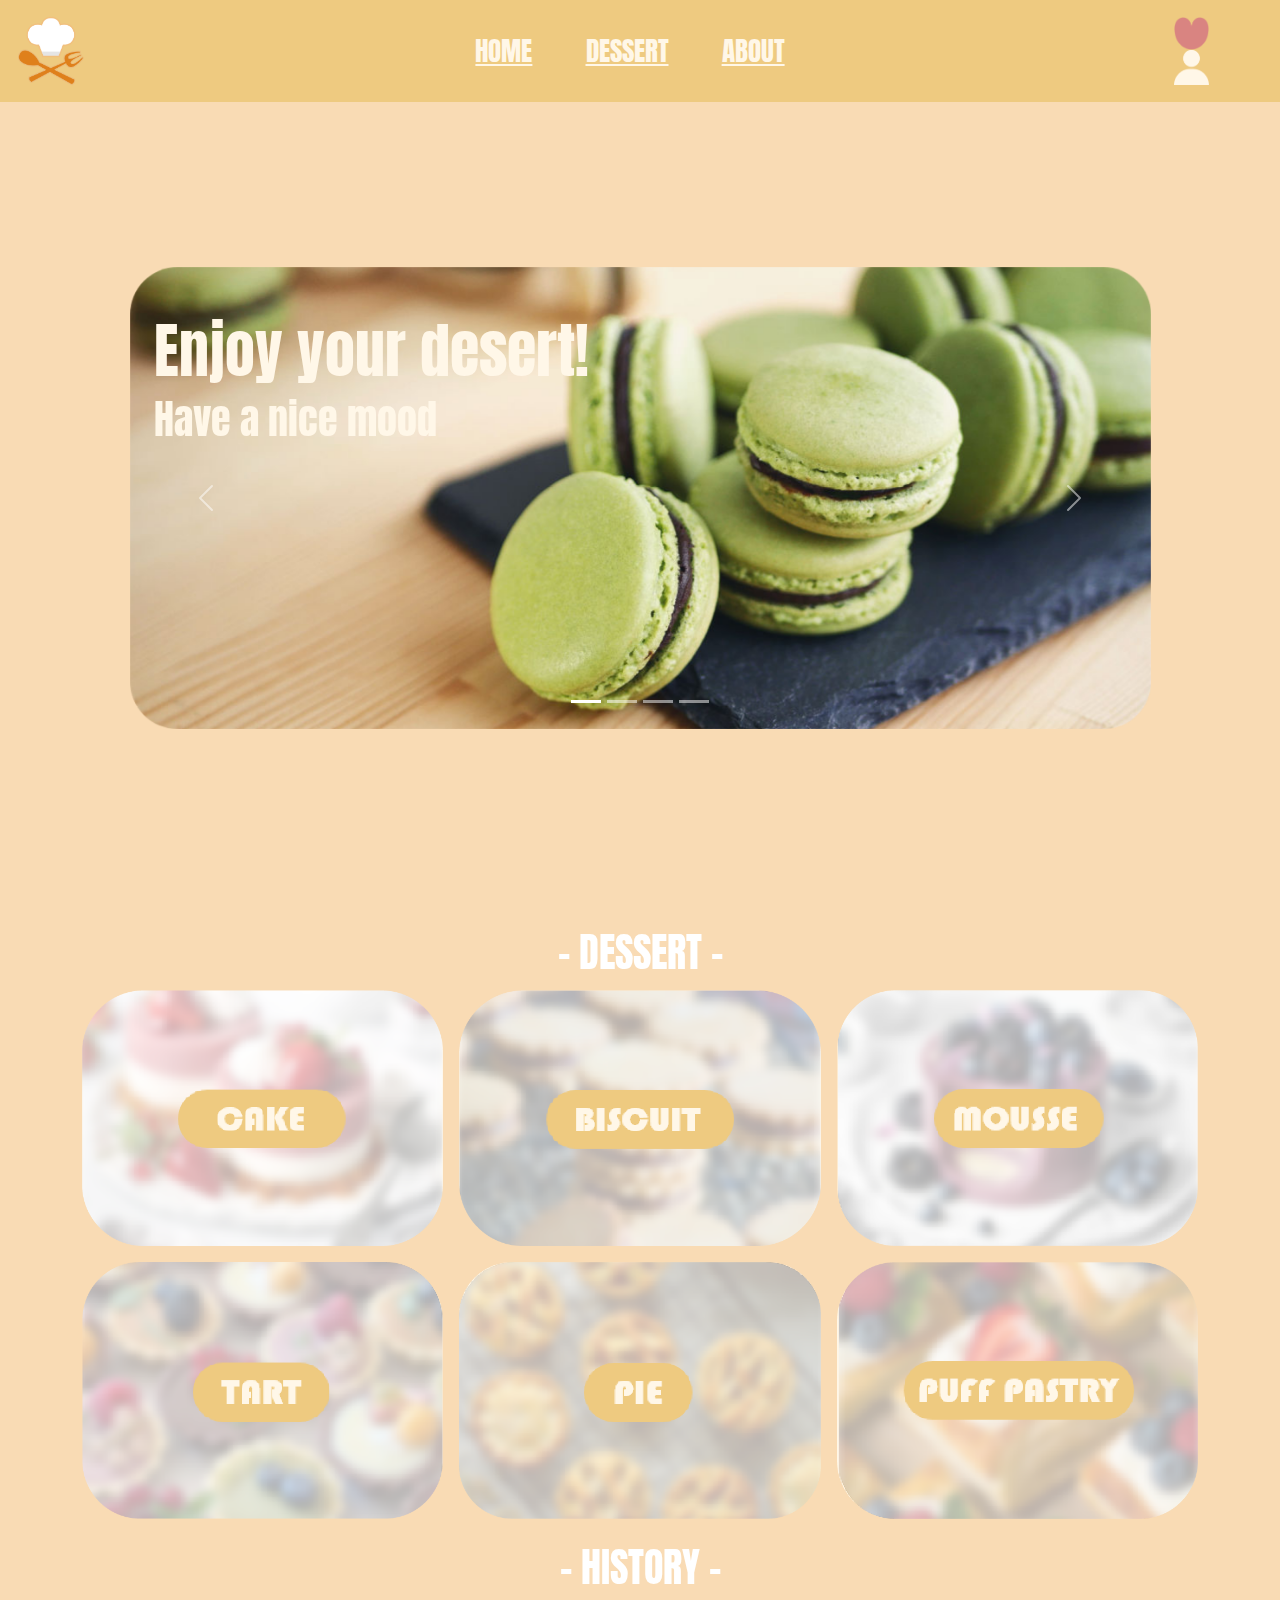
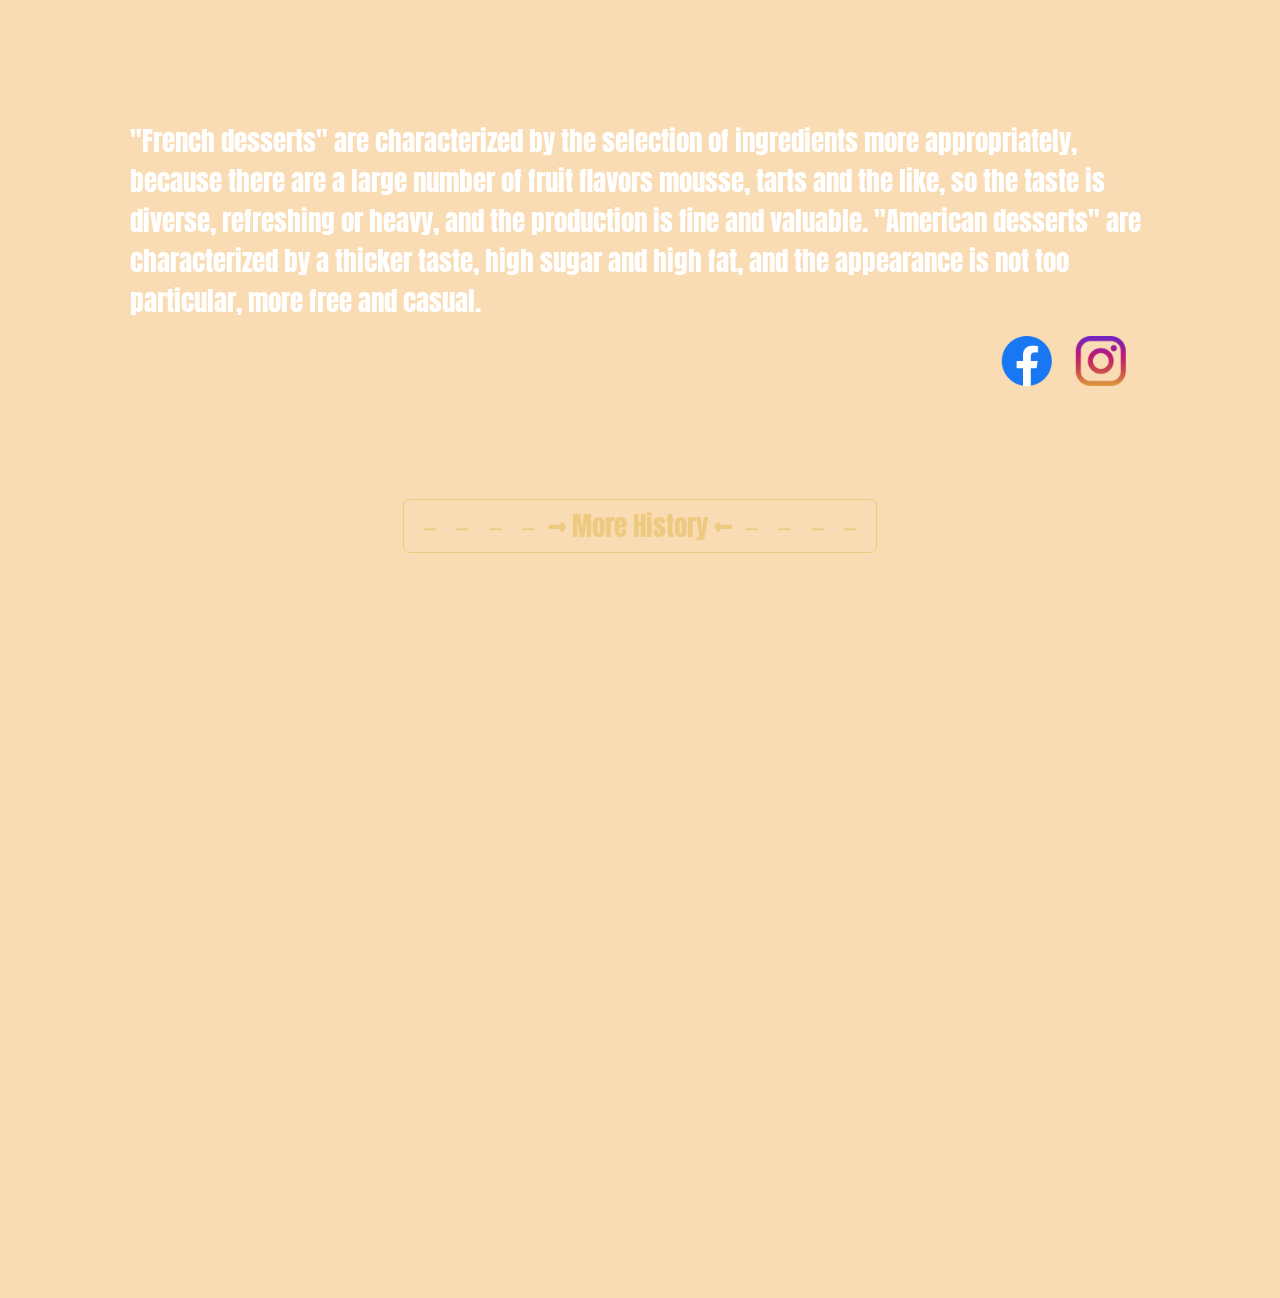
<file: index.html>
<!DOCTYPE html>
<html lang="TW">

<head>
    <meta charset="UTF-8">
    <meta name="viewport" content="width=device-width, initial-scale=1.0">
    <title>Cock.com</title>
    <link rel="icon" href="/img/logo.png">
    <link rel="stylesheet" href="https://cdn.jsdelivr.net/npm/bootstrap@5.2.3/dist/css/bootstrap.min.css">
    <link rel="stylesheet" href="style.css">
    <link rel="preconnect" href="https://fonts.googleapis.com">
    <link rel="preconnect" href="https://fonts.gstatic.com" crossorigin>
    <link href="https://fonts.googleapis.com/css2?family=Anton&display=swap" rel="stylesheet">
    <link href="https://cdn.jsdelivr.net/npm/bootstrap@5.3.0-alpha1/dist/css/bootstrap.min.css" rel="stylesheet"
        integrity="sha384-GLhlTQ8iRABdZLl6O3oVMWSktQOp6b7In1Zl3/Jr59b6EGGoI1aFkw7cmDA6j6gD" crossorigin="anonymous">
</head>
<body>
<!-- bar -->
    <div class="container-fluid bg-yellow d-flex justify-content-between align-items-center p-3 fixed-top">
        <div class="logo">
            <img src="/img/logo.png" class="img-fluid me-3" alt="">
        </div>
        <div class="menu">
            <a href="#home" style="color:#FFF7E8;" class="me-5">HOME</a>
            <a href="#dessert" style="color:#FFF7E8;"class="me-5">DESSERT</a>
            <a href="#about" style="color:#FFF7E8;">ABOUT</a>
        </div>
        <div class="icon">
            <a href="/profile.html"><img src="/img/heart .png" class="img-fluid me-2" alt=""></a>
            <a href="/profile.html"><img src="/img/profile.png" class="img-fluid me-2" alt=""></a>
        </div>
    </div>
<!-- header -->
    <div class="container mt-5" id="home">
        <div class="row vh-100 justify-content-center align-items-center">
            <div class="col-11">
                <div id="carousel1" class="carousel slide">
                    <div class="carousel-indicators">
                        <button type="button" data-bs-target="#carousel1" data-bs-slide-to="0" class="active"
                            aria-current="true" aria-label="Slide 1"></button>
                        <button type="button" data-bs-target="#carousel1" data-bs-slide-to="1"
                            aria-label="Slide 2"></button>
                        <button type="button" data-bs-target="#carousel1" data-bs-slide-to="2"
                            aria-label="Slide 3"></button>
                        <button type="button" data-bs-target="#carousel1" data-bs-slide-to="3"
                            aria-label="Slide 3"></button>
                    </div>
                    <div class="carousel-inner">
                        <div class="carousel-item active">
                            <img src="/img/roll_1.png" class="d-block w-100" alt="...">
                        </div>
                        <div class="carousel-item">
                            <img src="/img/roll_2.png" class="d-block w-100" alt="...">
                        </div>
                        <div class="carousel-item">
                            <img src="/img/roll_3.png" class="d-block w-100" alt="...">
                        </div>
                        <div class="carousel-item">
                            <img src="/img/roll_4.png" class="d-block w-100" alt="...">
                        </div>
                        <div class="carousel-item-body ">
                            <h1 class="carousel-inner-text px-4 pt-5" style="font-size: 60px;">Enjoy your desert!</h1>
                            <h2 class="carousel-inner-text px-4" style="font-size: 40px;">Have a nice mood</h2>
                        </div>
                    </div>
                    <button class="carousel-control-prev" type="button" data-bs-target="#carousel1"
                        data-bs-slide="prev">
                        <span class="carousel-control-prev-icon" aria-hidden="true"></span>
                        <span class="visually-hidden">Previous</span>
                    </button>
                    <button class="carousel-control-next" type="button" data-bs-target="#carousel1"
                        data-bs-slide="next">
                        <span class="carousel-control-next-icon" aria-hidden="true"></span>
                        <span class="visually-hidden">Next</span>
                    </button>
                </div>
            </div>
        </div>
    </div>
<!-- dessert -->
    <div class="title" id="dessert">
        <div class="justify-content-center align-items-center text-center mb-5">
            <h1>- DESSERT -</h1>
        </div>
        <div class="container ">
            <div class="row row-cols-3 g-3">
                <div class="col">
                    <a href="/cake.html"><img src="/img/choice_1.png" class="img-fluid" alt=""></a>
                </div>
                <div class="col">
                    <a href="/bisouit.html"><img src="/img/choice_2.png" class="img-fluid" alt=""></a>
                </div>
                <div class="col">
                    <a href=""><img src="/img/choice_3.png" class="img-fluid" alt=""></a>
                </div>
                <div class="col">
                    <a href=""><img src="/img/choice_4.png" class="img-fluid" alt=""></a>
                </div>
                <div class="col">
                    <a href=""><img src="/img/choice_5.png" class="img-fluid" alt=""></a>
                </div>
                <div class="col">
                    <a href=""><img src="/img/choice_6.png" class="img-fluid" alt=""></a>
                </div>
            </div>
        </div>
    
        <script src="https://cdn.jsdelivr.net/npm/bootstrap@5.3.0-alpha1/dist/js/bootstrap.bundle.min.js" integrity="sha384-w76AqPfDkMBDXo30jS1Sgez6pr3x5MlQ1ZAGC+nuZB+EYdgRZgiwxhTBTkF7CXvN" crossorigin="anonymous"></script>
    </div>

    <div class="caption" >
        <div class="justify-content-center align-items-center text-center mb-4 mt-4">
            <h2>- HISTORY -</h2>
        </div>  
        <div class="content">
            <p>"French desserts" are characterized by the selection of ingredients more appropriately, because there are a large number of fruit flavors mousse, tarts and the like, so the taste is diverse, refreshing or heavy, and the production is
                fine and valuable.
                "American desserts" are characterized by a thicker taste, high sugar and high fat, and the appearance is not too particular, more free and casual.</p>
        </div>   
<!-- footer -->
        <div class="cube">
            <div class="row vh-90 justify-content-center align-items-center">
                <div class="col-10">
                    <div class="social-instagran d-flex justify-content-center">
                        <a href="https://www.facebook.com/"><img src="/img/fb.png" class="img-fluid me-1" alt=""></a>
                        <a href="https://www.instagram.com/"><img src="/img/ins.png" class="img-fluid me-1" alt=""></a>
                    </div>
                </div>
            </div>
        </div>
        <div class="btn-custom" id="about">
    
            <div class="justify-content-center align-items-center text-center my-5">
                <a href="/about.html" class="btn btn-custom"> － － － － →  More History  ← － － － － </a> 
            </div>
        </div>
    <div class="yellow-background"></div>  
</div>          
</body>
<script src="/main.js"></script>
</html>
</file>
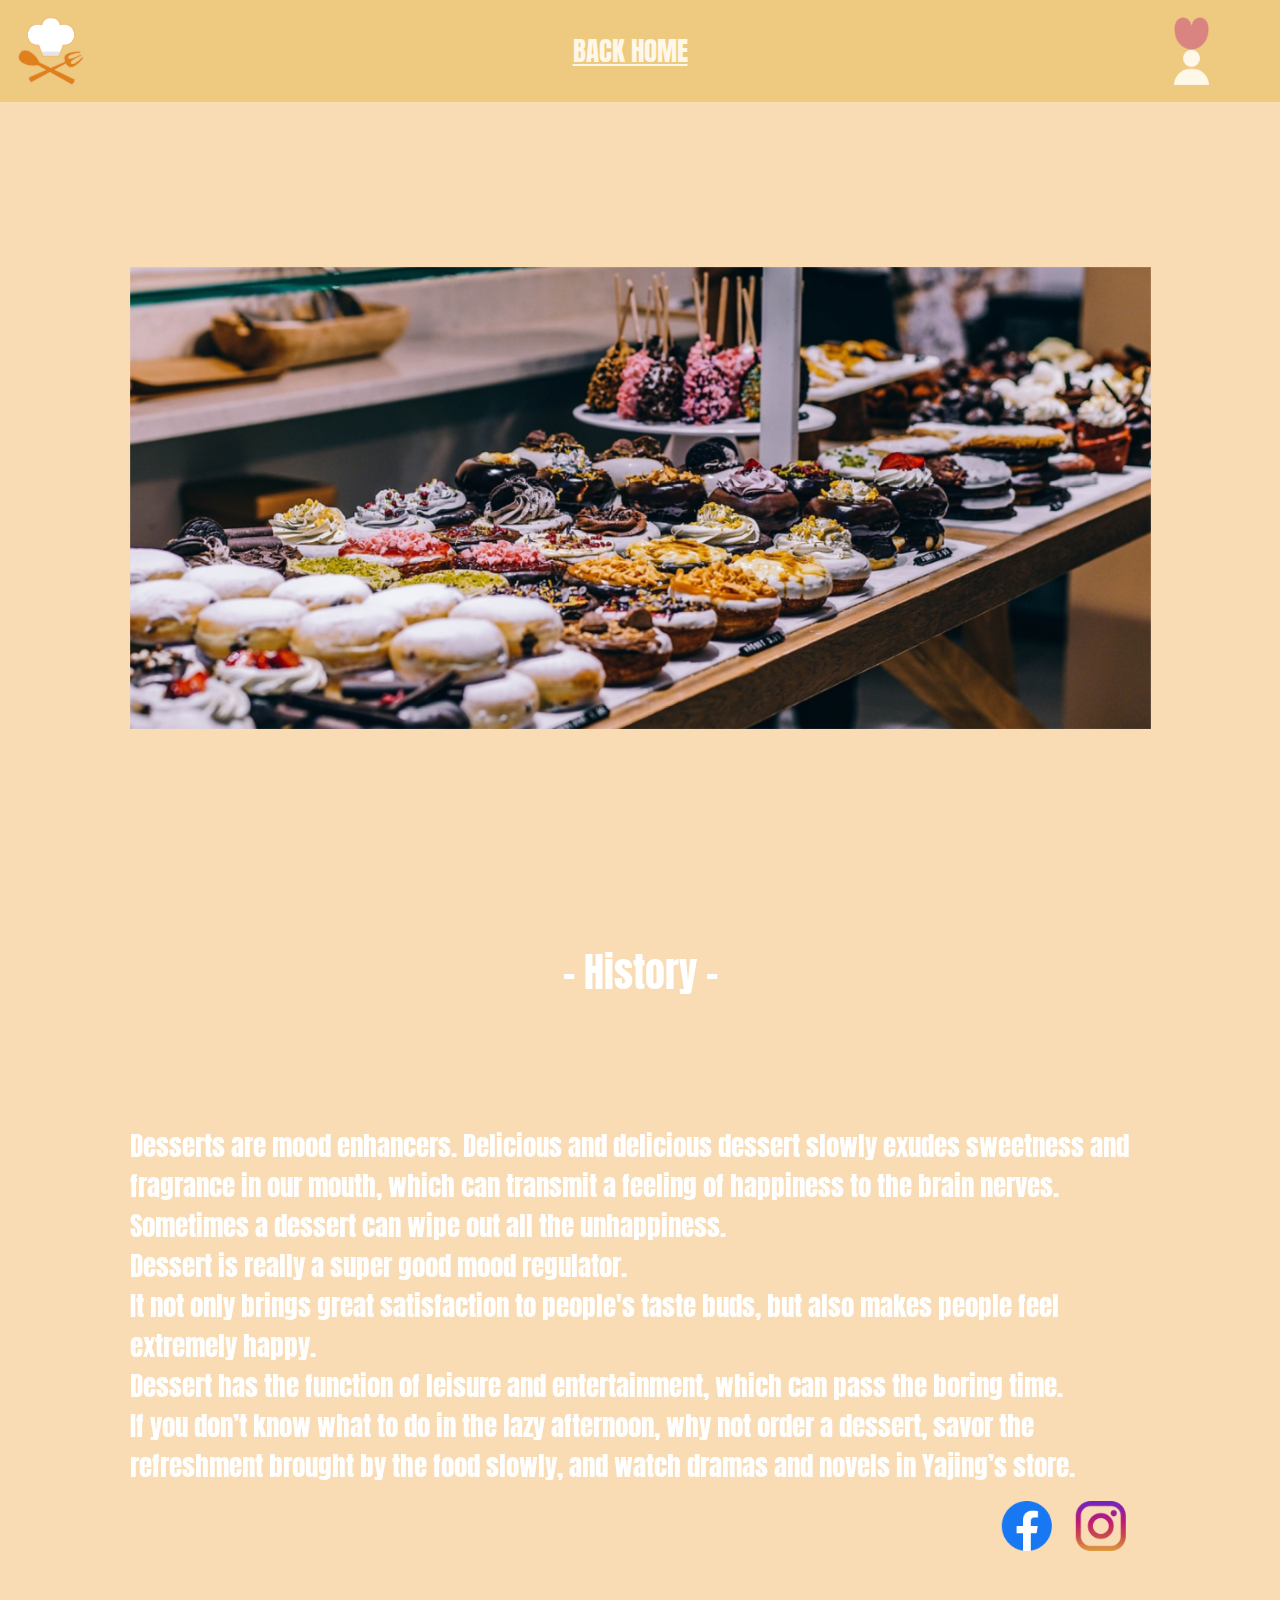
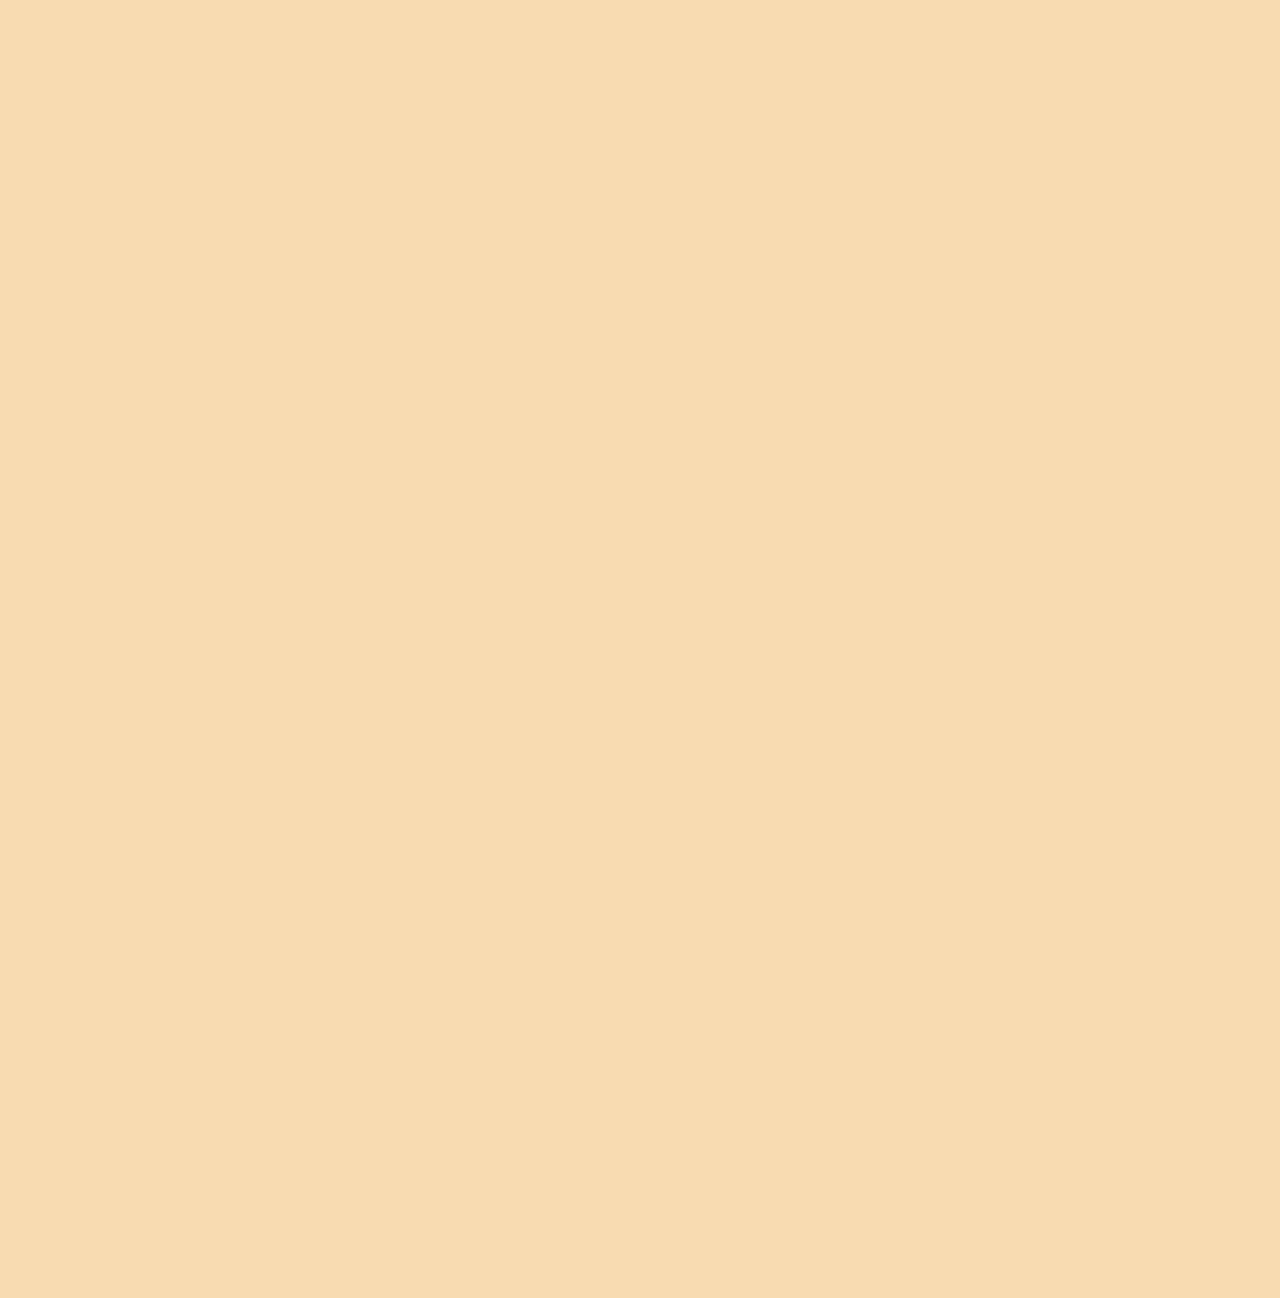
<file: about.html>
<!DOCTYPE html>
<html lang="TW">

<head>
    <meta charset="UTF-8">
    <meta name="viewport" content="width=device-width, initial-scale=1.0">
    <title>Cock.com</title>
    <link rel="icon" href="/img/logo.png">
    <link rel="stylesheet" href="https://cdn.jsdelivr.net/npm/bootstrap@5.2.3/dist/css/bootstrap.min.css">
    <link rel="stylesheet" href="style.css">
    <link rel="preconnect" href="https://fonts.googleapis.com">
    <link rel="preconnect" href="https://fonts.gstatic.com" crossorigin>
    <link href="https://fonts.googleapis.com/css2?family=Anton&display=swap" rel="stylesheet">
    <link href="https://cdn.jsdelivr.net/npm/bootstrap@5.3.0-alpha1/dist/css/bootstrap.min.css" rel="stylesheet"
        integrity="sha384-GLhlTQ8iRABdZLl6O3oVMWSktQOp6b7In1Zl3/Jr59b6EGGoI1aFkw7cmDA6j6gD" crossorigin="anonymous">
</head>
<body>
<!-- bar -->
    <div class="container-fluid bg-yellow d-flex justify-content-between align-items-center p-3 fixed-top">
        <div class="logo">
            <img src="/img/logo.png" class="img-fluid me-3" alt="">
        </div>
        <div class="menu">
            <a href="/index.html" style="color:#FFF7E8;" class="me-5"></a>
            <a href="/index.html" style="color:#FFF7E8;"class="me-5">BACK HOME</a>
            <a href="/index.html" style="color:#FFF7E8;"></a>
        </div>
        <div class="icon">
            <a href="#"><img src="/img/heart .png" class="img-fluid me-2" alt=""></a>
            <a href="/profile.html"><img src="/img/profile.png" class="img-fluid me-2" alt=""></a>
        </div>
    </div>
<!-- header -->
    <div class="container mt-5" id="home">
        <div class="row vh-100 justify-content-center align-items-center">
            <div class="col-11">
                <div id="carousel1" class="carousel slide">
                    <div class="carousel-inner">
                        <div class="carousel-item active">
                            <img src="/img/shop.jpg" class="d-block w-100" alt="...">
                        </div>
                        <div class="carousel-item-body ">
                            <!-- <h1 class="carousel-inner-text px-4 pt-5" style="font-size: 60px; color:#ffffff;">達克瓦茲製作食譜!</h1> -->
                        </div>
                    </div>
                </div>
            </div>
        </div>
    </div>
<!-- food preparation -->
<div class="caption" >
    <div class="justify-content-center align-items-center text-center mb-4">
        <h2>- History -</h2>
    </div>  
    <div class="content">
        <p>
            Desserts are mood enhancers. Delicious and delicious dessert slowly exudes sweetness and fragrance in our mouth, which can transmit a feeling of happiness to the brain nerves. Sometimes a dessert can wipe out all the unhappiness. <br>
            Dessert is really a super good mood regulator. <br>
             It not only brings great satisfaction to people's taste buds, but also makes people feel extremely happy.  <br>
            Dessert has the function of leisure and entertainment, which can pass the boring time.   <br>
            If you don’t know what to do in the lazy afternoon, why not order a dessert, savor the refreshment brought by the food slowly, and watch dramas and novels in Yajing’s store.  <br>
        </p>
</div> 
        <script src="https://cdn.jsdelivr.net/npm/bootstrap@5.3.0-alpha1/dist/js/bootstrap.bundle.min.js" integrity="sha384-w76AqPfDkMBDXo30jS1Sgez6pr3x5MlQ1ZAGC+nuZB+EYdgRZgiwxhTBTkF7CXvN" crossorigin="anonymous"></script>
        <div class="btn-custom" id="about">


  
<!-- footer -->
        <div class="cube">
            <div class="row vh-90 justify-content-center align-items-center">
                <div class="col-10">
                    <div class="social-instagran d-flex justify-content-center">
                        <a href="https://www.facebook.com/"><img src="/img/fb.png" class="img-fluid me-1" alt=""></a>
                        <a href="https://www.instagram.com/"><img src="/img/ins.png" class="img-fluid me-1" alt=""></a>
                    </div>
                </div>
            </div>
        </div>
    </div>
    <div class="yellow-background"></div>  
</div>          
</body>
<script src="/main.js"></script>
</html>
</file>
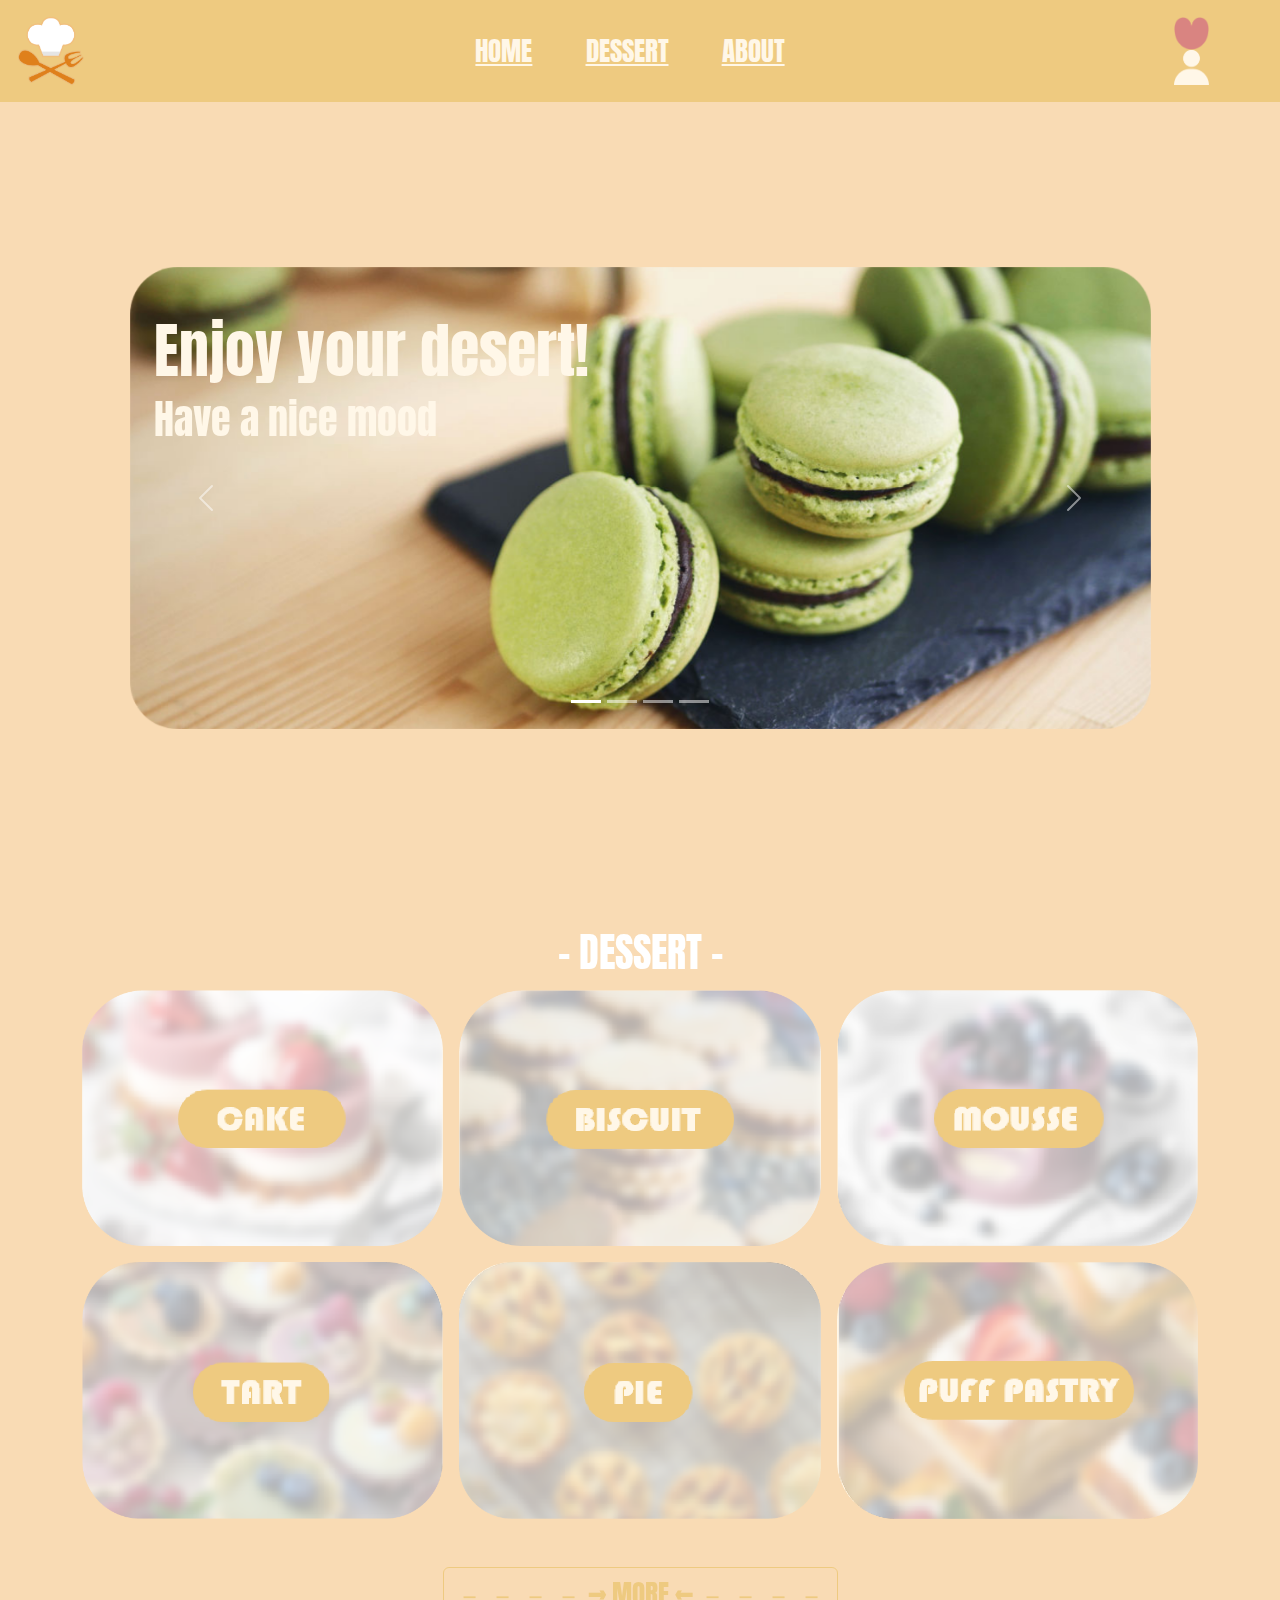
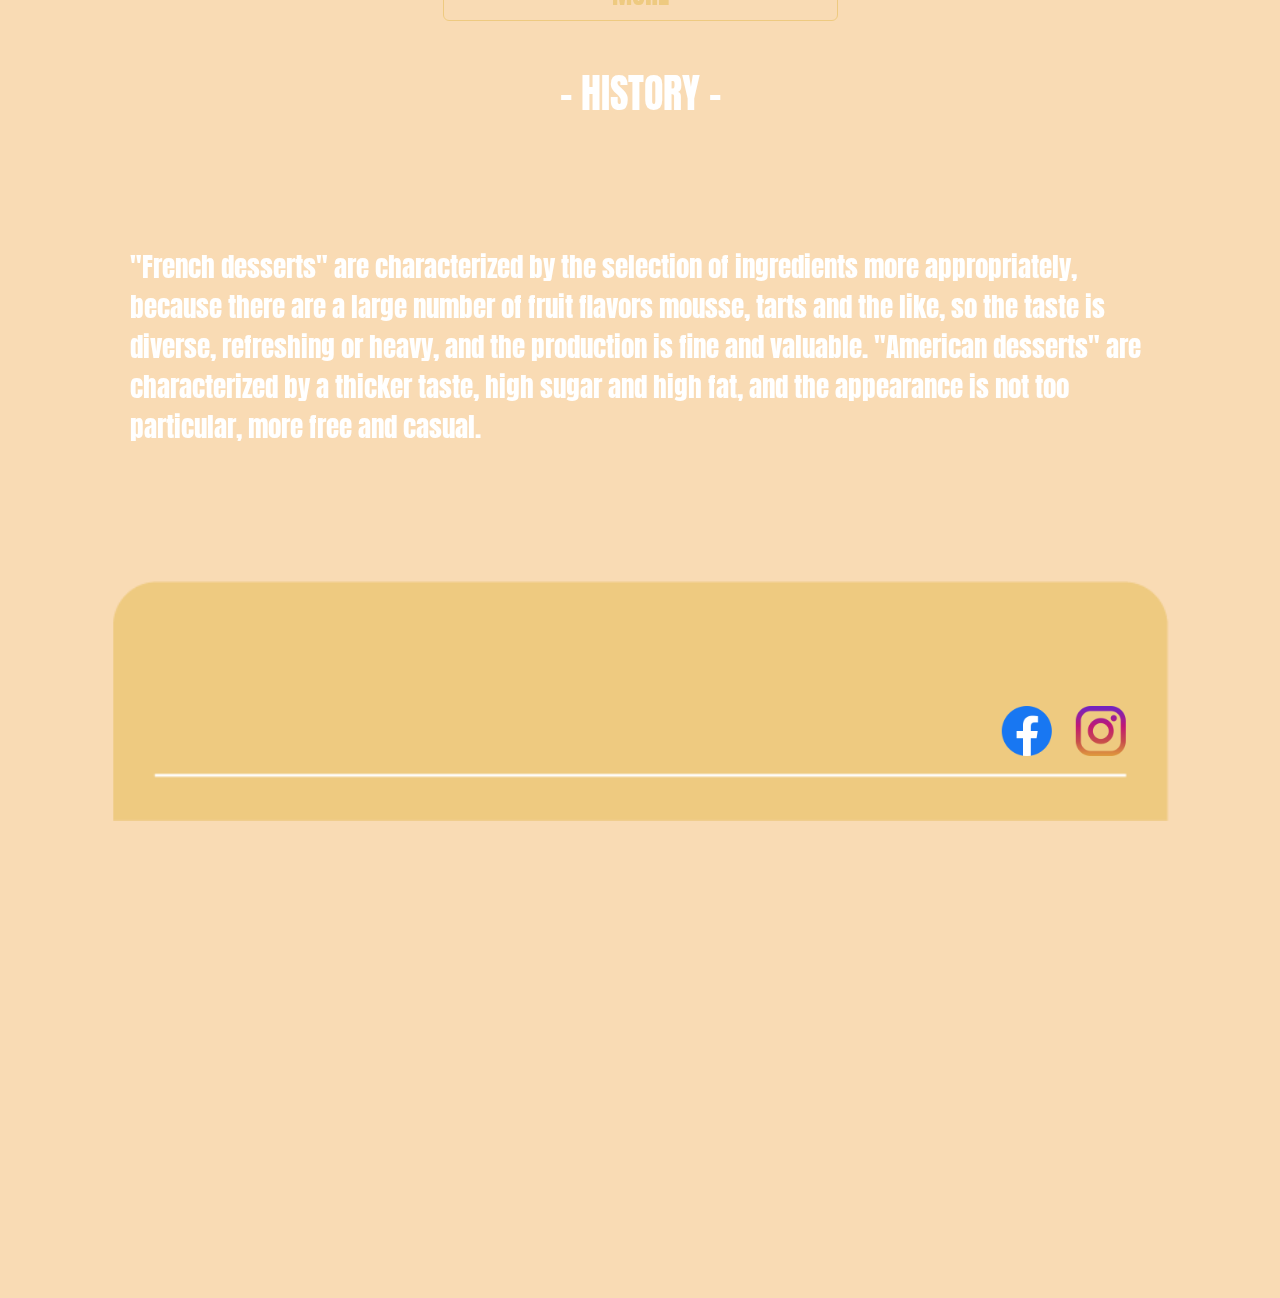
<file: back_up_profile.html>
<!DOCTYPE html>
<html lang="TW">

<head>
    <meta charset="UTF-8">
    <meta name="viewport" content="width=device-width, initial-scale=1.0">
    <title>Cock.com</title>
    <link rel="icon" href="/img/logo.png">
    <link rel="stylesheet" href="https://cdn.jsdelivr.net/npm/bootstrap@5.2.3/dist/css/bootstrap.min.css">
    <link rel="stylesheet" href="style.css">
    <link rel="preconnect" href="https://fonts.googleapis.com">
    <link rel="preconnect" href="https://fonts.gstatic.com" crossorigin>
    <link href="https://fonts.googleapis.com/css2?family=Anton&display=swap" rel="stylesheet">
    <link href="https://cdn.jsdelivr.net/npm/bootstrap@5.3.0-alpha1/dist/css/bootstrap.min.css" rel="stylesheet"
        integrity="sha384-GLhlTQ8iRABdZLl6O3oVMWSktQOp6b7In1Zl3/Jr59b6EGGoI1aFkw7cmDA6j6gD" crossorigin="anonymous">
</head>
<body>
<!-- bar -->
    <div class="container-fluid bg-yellow d-flex justify-content-between align-items-center p-3 fixed-top">
        <div class="logo">
            <img src="/img/logo.png" class="img-fluid me-3" alt="">
        </div>
        <div class="menu">
            <a href="#home" style="color:#FFF7E8;" class="me-5">HOME</a>
            <a href="#dessert" style="color:#FFF7E8;"class="me-5">DESSERT</a>
            <a href="#about" style="color:#FFF7E8;">ABOUT</a>
        </div>
        <div class="icon">
            <a href="#"><img src="/img/heart .png" class="img-fluid me-2" alt=""></a>
            <a href="/html/profile.html"><img src="/img/profile.png" class="img-fluid me-2" alt=""></a>
        </div>
    </div>
<!-- header -->
    <div class="container mt-5" id="home">
        <div class="row vh-100 justify-content-center align-items-center">
            <div class="col-11">
                <div id="carousel1" class="carousel slide">
                    <div class="carousel-indicators">
                        <button type="button" data-bs-target="#carousel1" data-bs-slide-to="0" class="active"
                            aria-current="true" aria-label="Slide 1"></button>
                        <button type="button" data-bs-target="#carousel1" data-bs-slide-to="1"
                            aria-label="Slide 2"></button>
                        <button type="button" data-bs-target="#carousel1" data-bs-slide-to="2"
                            aria-label="Slide 3"></button>
                        <button type="button" data-bs-target="#carousel1" data-bs-slide-to="3"
                            aria-label="Slide 3"></button>
                    </div>
                    <div class="carousel-inner">
                        <div class="carousel-item active">
                            <img src="/img/roll_1.png" class="d-block w-100" alt="...">
                        </div>
                        <div class="carousel-item">
                            <img src="/img/roll_2.png" class="d-block w-100" alt="...">
                        </div>
                        <div class="carousel-item">
                            <img src="/img/roll_3.png" class="d-block w-100" alt="...">
                        </div>
                        <div class="carousel-item">
                            <img src="/img/roll_4.png" class="d-block w-100" alt="...">
                        </div>
                        <div class="carousel-item-body ">
                            <h1 class="carousel-inner-text px-4 pt-5" style="font-size: 60px;">Enjoy your desert!</h1>
                            <h2 class="carousel-inner-text px-4" style="font-size: 40px;">Have a nice mood</h2>
                        </div>
                    </div>
                    <button class="carousel-control-prev" type="button" data-bs-target="#carousel1"
                        data-bs-slide="prev">
                        <span class="carousel-control-prev-icon" aria-hidden="true"></span>
                        <span class="visually-hidden">Previous</span>
                    </button>
                    <button class="carousel-control-next" type="button" data-bs-target="#carousel1"
                        data-bs-slide="next">
                        <span class="carousel-control-next-icon" aria-hidden="true"></span>
                        <span class="visually-hidden">Next</span>
                    </button>
                </div>
            </div>
        </div>
    </div>
<!-- dessert -->
    <div class="title" id="dessert">
        <div class="justify-content-center align-items-center text-center mb-5">
            <h1>- DESSERT -</h1>
        </div>
        <div class="container ">
            <div class="row row-cols-3 g-3">
                <div class="col">
                    <a href=""><img src="/img/choice_1.png" class="img-fluid" alt=""></a>
                </div>
                <div class="col">
                    <a href=""><img src="/img/choice_2.png" class="img-fluid" alt=""></a>
                </div>
                <div class="col">
                    <a href=""><img src="/img/choice_3.png" class="img-fluid" alt=""></a>
                </div>
                <div class="col">
                    <a href=""><img src="/img/choice_4.png" class="img-fluid" alt=""></a>
                </div>
                <div class="col">
                    <a href=""><img src="/img/choice_5.png" class="img-fluid" alt=""></a>
                </div>
                <div class="col">
                    <a href=""><img src="/img/choice_6.png" class="img-fluid" alt=""></a>
                </div>
            </div>
        </div>
    
        <script src="https://cdn.jsdelivr.net/npm/bootstrap@5.3.0-alpha1/dist/js/bootstrap.bundle.min.js" integrity="sha384-w76AqPfDkMBDXo30jS1Sgez6pr3x5MlQ1ZAGC+nuZB+EYdgRZgiwxhTBTkF7CXvN" crossorigin="anonymous"></script>
        <div class="btn-custom" id="about">
    
            <div class="justify-content-center align-items-center text-center my-5">
                <a href="#" class="btn btn-custom"> － － － － →  MORE  ← － － － － </a> 
            </div>
        </div>
    </div>

    <div class="caption" >
        <div class="justify-content-center align-items-center text-center mb-4">
            <h2>- HISTORY -</h2>
        </div>  
        <div class="content">
            <p>"French desserts" are characterized by the selection of ingredients more appropriately, because there are a large number of fruit flavors mousse, tarts and the like, so the taste is diverse, refreshing or heavy, and the production is
                fine and valuable.
                "American desserts" are characterized by a thicker taste, high sugar and high fat, and the appearance is not too particular, more free and casual.</p>
        </div>   
<!-- footer -->
        <div class="cube">
            <div class="row vh-90 justify-content-center align-items-center">
                <div class="col-10">
                    <img src="/img/footer.png" class="d-block w-100" alt="">
                    <div class="social-instagran d-flex justify-content-center">
                        <a href="#"><img src="/img/fb.png" class="img-fluid me-1" alt=""></a>
                        <a href="#"><img src="/img/ins.png" class="img-fluid me-1" alt=""></a>
                    </div>
                </div>
            </div>
        </div>
    </div>
    <div class="yellow-background"></div>  
</div>          
</body>
<script src="/main.js"></script>
</html>
</file>
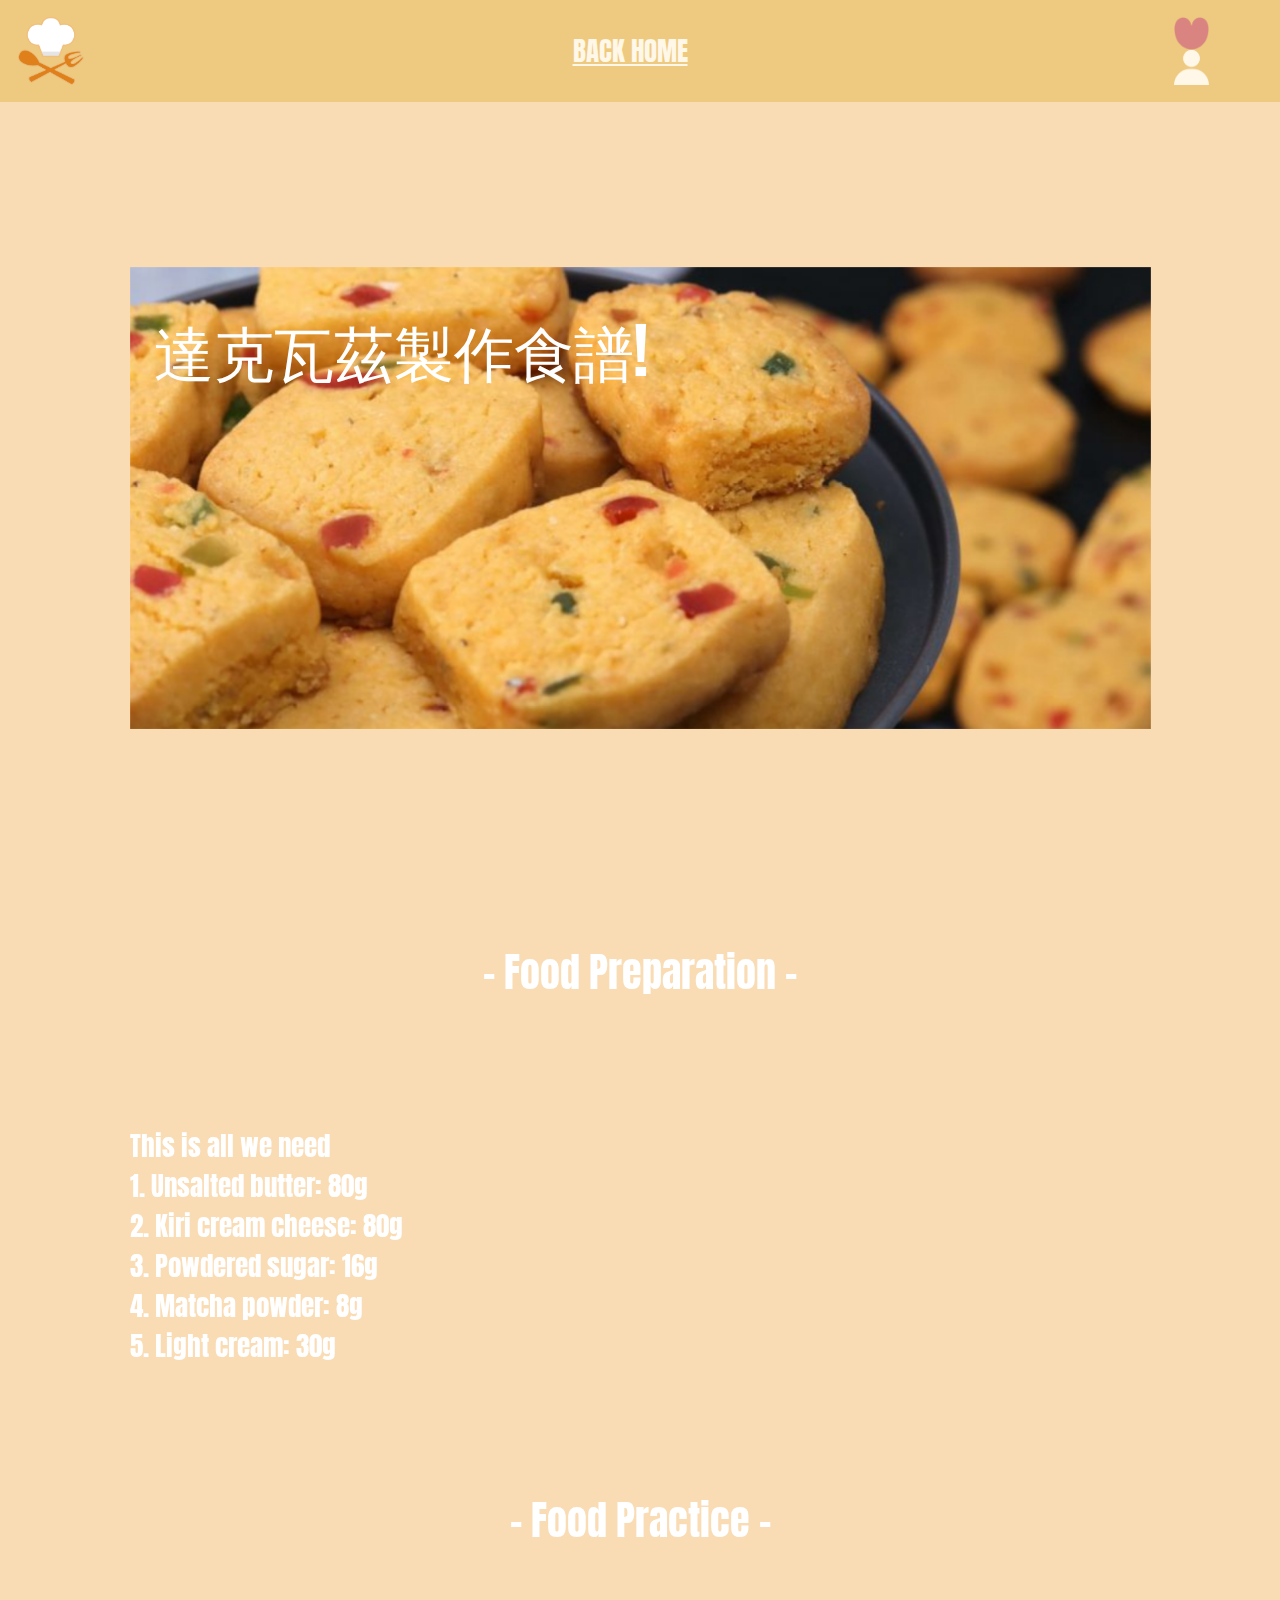
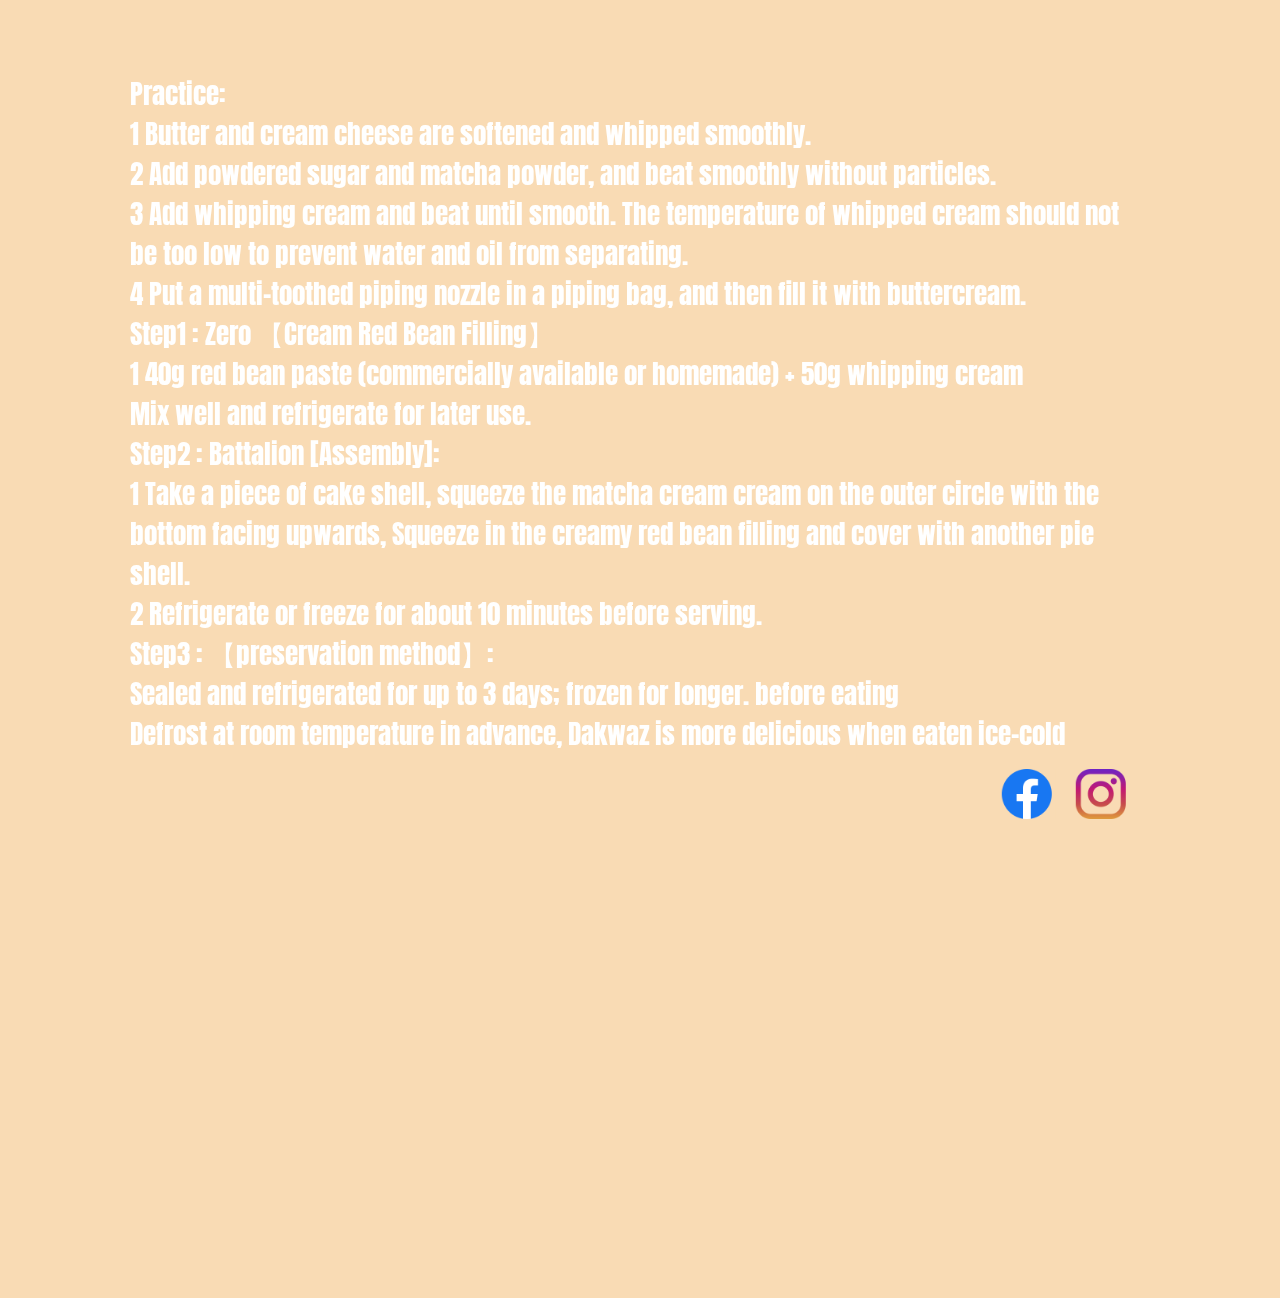
<file: bisouit.html>
<!DOCTYPE html>
<html lang="TW">

<head>
    <meta charset="UTF-8">
    <meta name="viewport" content="width=device-width, initial-scale=1.0">
    <title>Cock.com</title>
    <link rel="icon" href="/img/logo.png">
    <link rel="stylesheet" href="https://cdn.jsdelivr.net/npm/bootstrap@5.2.3/dist/css/bootstrap.min.css">
    <link rel="stylesheet" href="style.css">
    <link rel="preconnect" href="https://fonts.googleapis.com">
    <link rel="preconnect" href="https://fonts.gstatic.com" crossorigin>
    <link href="https://fonts.googleapis.com/css2?family=Anton&display=swap" rel="stylesheet">
    <link href="https://cdn.jsdelivr.net/npm/bootstrap@5.3.0-alpha1/dist/css/bootstrap.min.css" rel="stylesheet"
        integrity="sha384-GLhlTQ8iRABdZLl6O3oVMWSktQOp6b7In1Zl3/Jr59b6EGGoI1aFkw7cmDA6j6gD" crossorigin="anonymous">
</head>
<body>
<!-- bar -->
    <div class="container-fluid bg-yellow d-flex justify-content-between align-items-center p-3 fixed-top">
        <div class="logo">
            <img src="/img/logo.png" class="img-fluid me-3" alt="">
        </div>
        <div class="menu">
            <a href="/index.html" style="color:#FFF7E8;" class="me-5"></a>
            <a href="/index.html" style="color:#FFF7E8;"class="me-5">BACK HOME</a>
            <a href="/index.html" style="color:#FFF7E8;"></a>
        </div>
        <div class="icon">
            <a href="#"><img src="/img/heart .png" class="img-fluid me-2" alt=""></a>
            <a href="/profile.html"><img src="/img/profile.png" class="img-fluid me-2" alt=""></a>
        </div>
    </div>
<!-- header -->
    <div class="container mt-5" id="home">
        <div class="row vh-100 justify-content-center align-items-center">
            <div class="col-11">
                <div id="carousel1" class="carousel slide">
                    <div class="carousel-inner">
                        <div class="carousel-item active">
                            <img src="/img//Biscuits.png" class="d-block w-100" alt="...">
                        </div>
                        <div class="carousel-item-body ">
                            <h1 class="carousel-inner-text px-4 pt-5" style="font-size: 60px; color:#ffffff;">達克瓦茲製作食譜!</h1>
                        </div>
                    </div>
                </div>
            </div>
        </div>
    </div>
<!-- food preparation -->
<div class="caption" >
    <div class="justify-content-center align-items-center text-center mb-4">
        <h2>- Food Preparation -</h2>
    </div>  
    <div class="content">
        <p>
            This is all we need <br>
            1. Unsalted butter: 80g <br>
            2. Kiri cream cheese: 80g <br>
            3. Powdered sugar: 16g  <br>
            4. Matcha powder: 8g <br>
            5. Light cream: 30g <br>
        </p>
</div> 
<!-- dessert -->
<div class="caption" >
    <div class="justify-content-center align-items-center text-center mb-4">
        <h2>- Food Practice -</h2>
    </div>  
    <div class="content">
        <p>
            Practice:<br>
            1 Butter and cream cheese are softened and whipped smoothly. <br>
            2 Add powdered sugar and matcha powder, and beat smoothly without particles. <br>
            3 Add whipping cream and beat until smooth. The temperature of whipped cream should not be too low to prevent water and oil from separating. <br>
            4 Put a multi-toothed piping nozzle in a piping bag, and then fill it with buttercream. <br>
            Step1 : Zero 【Cream Red Bean Filling】<br>
            1 40g red bean paste (commercially available or homemade) + 50g whipping cream <br>
            Mix well and refrigerate for later use. <br>
            Step2 : Battalion [Assembly]: <br>
            1 Take a piece of cake shell, squeeze the matcha cream cream on the outer circle with the bottom facing upwards, 
            Squeeze in the creamy red bean filling and cover with another pie shell. <br>
            2 Refrigerate or freeze for about 10 minutes before serving. <br>
            Step3 : 【preservation method】: <br>
            Sealed and refrigerated for up to 3 days; frozen for longer. before eating <br>
            Defrost at room temperature in advance, Dakwaz is more delicious when eaten ice-cold <br>
        </p>
</div>  
        <script src="https://cdn.jsdelivr.net/npm/bootstrap@5.3.0-alpha1/dist/js/bootstrap.bundle.min.js" integrity="sha384-w76AqPfDkMBDXo30jS1Sgez6pr3x5MlQ1ZAGC+nuZB+EYdgRZgiwxhTBTkF7CXvN" crossorigin="anonymous"></script>
        <div class="btn-custom" id="about">


  
<!-- footer -->
        <div class="cube">
            <div class="row vh-90 justify-content-center align-items-center">
                <div class="col-10">
                    <div class="social-instagran d-flex justify-content-center">
                        <a href="https://www.facebook.com/"><img src="/img/fb.png" class="img-fluid me-1" alt=""></a>
                        <a href="https://www.instagram.com/"><img src="/img/ins.png" class="img-fluid me-1" alt=""></a>
                    </div>
                </div>
            </div>
        </div>
    </div>
    <div class="yellow-background"></div>  
</div>          
</body>
<script src="/main.js"></script>
</html>
</file>
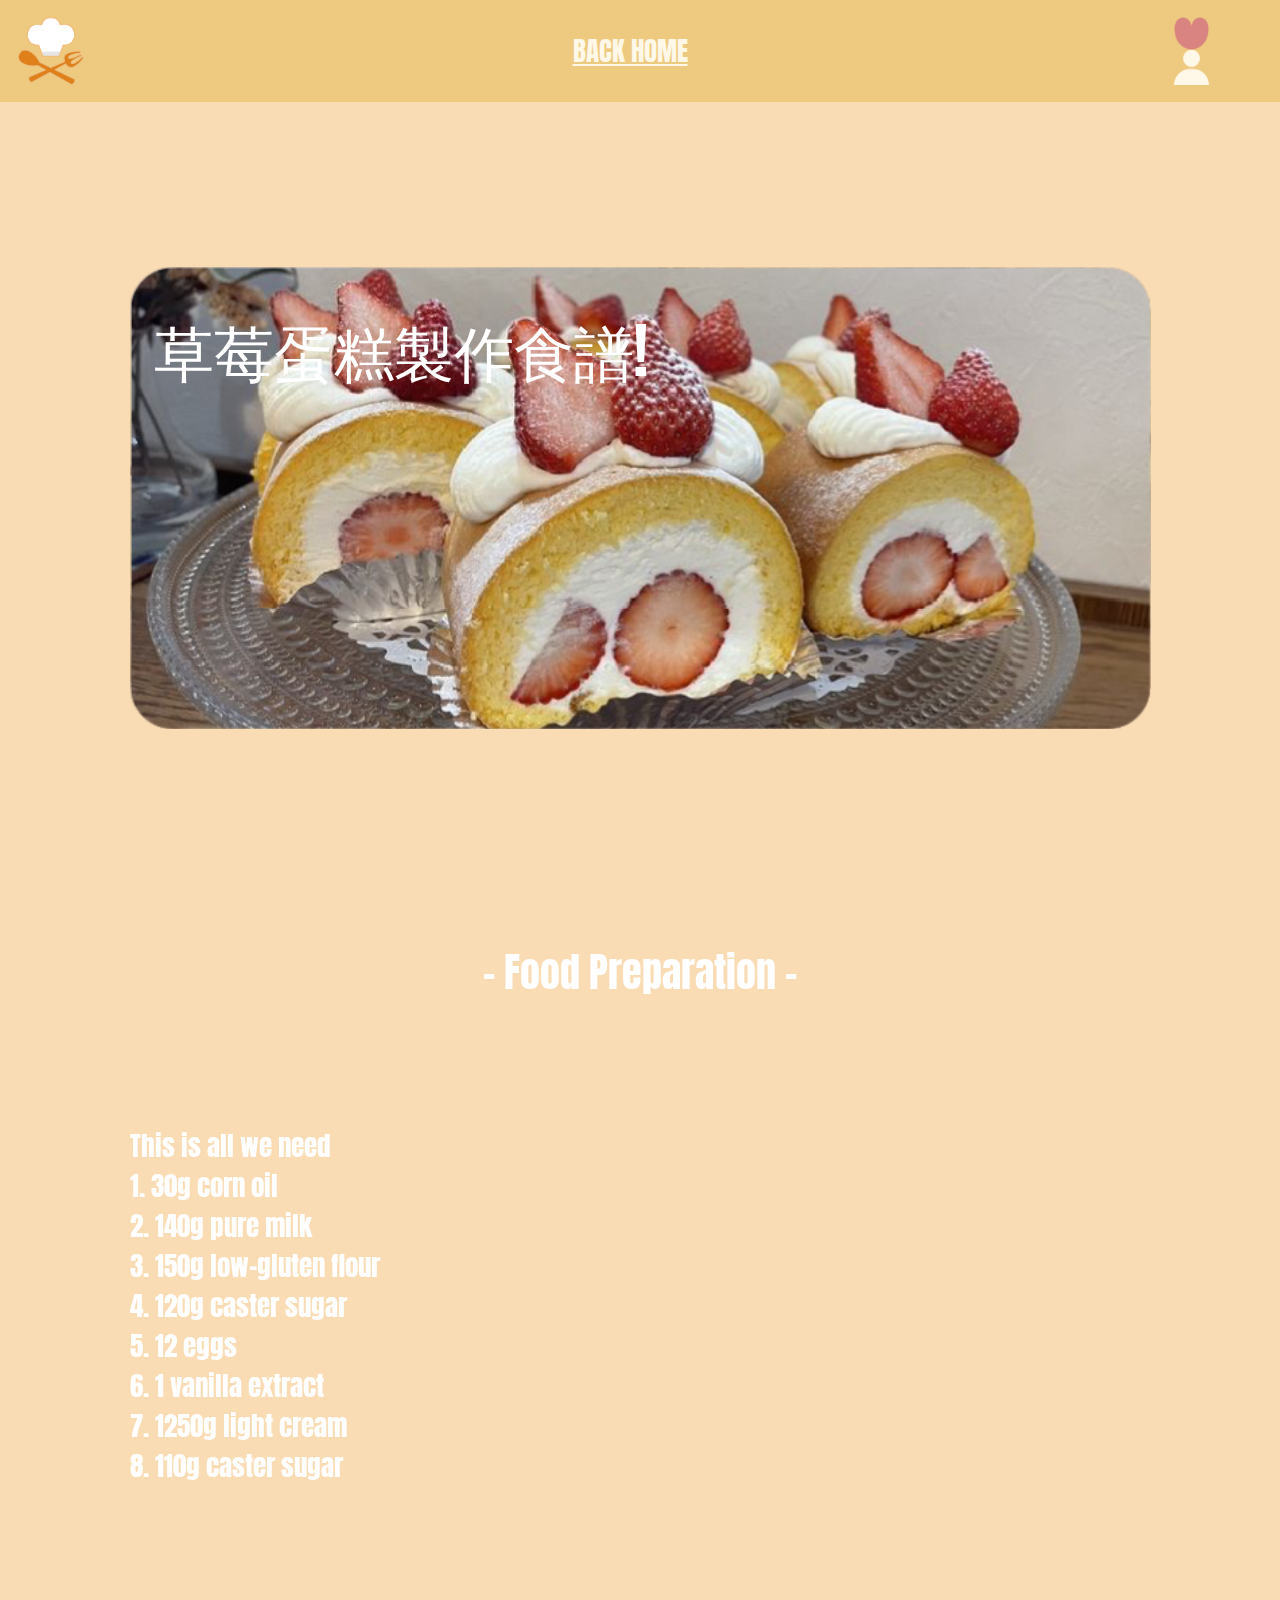
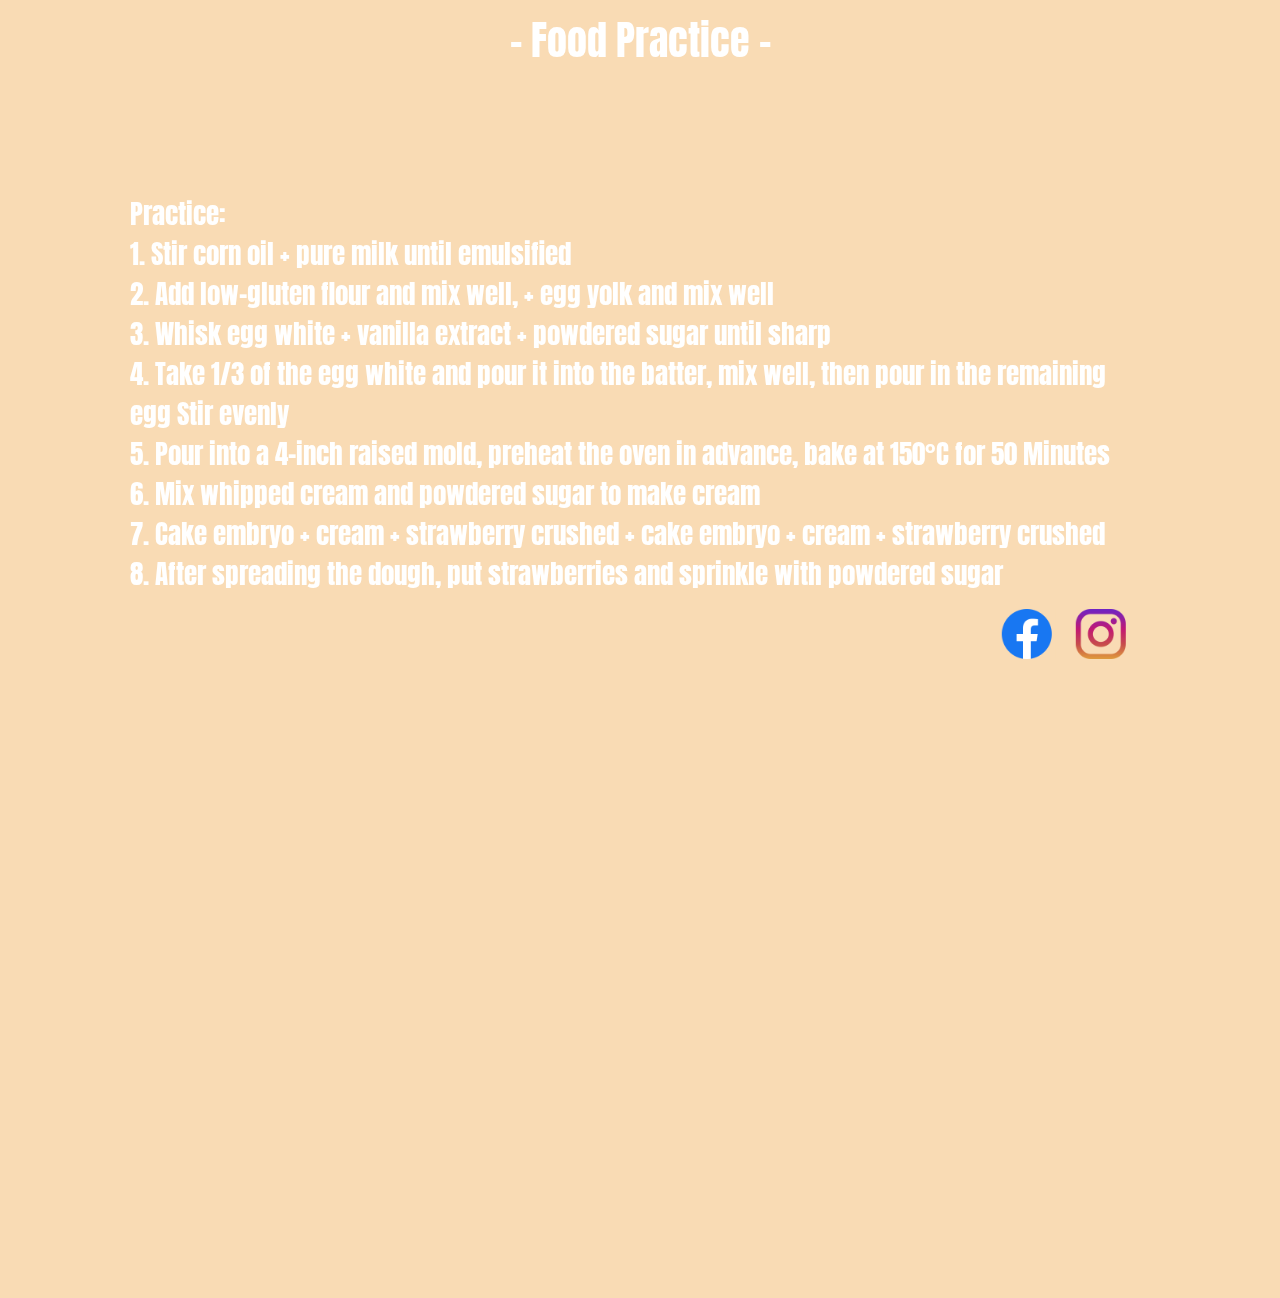
<file: cake.html>
<!DOCTYPE html>
<html lang="TW">

<head>
    <meta charset="UTF-8">
    <meta name="viewport" content="width=device-width, initial-scale=1.0">
    <title>Cock.com</title>
    <link rel="icon" href="/img/logo.png">
    <link rel="stylesheet" href="https://cdn.jsdelivr.net/npm/bootstrap@5.2.3/dist/css/bootstrap.min.css">
    <link rel="stylesheet" href="style.css">
    <link rel="preconnect" href="https://fonts.googleapis.com">
    <link rel="preconnect" href="https://fonts.gstatic.com" crossorigin>
    <link href="https://fonts.googleapis.com/css2?family=Anton&display=swap" rel="stylesheet">
    <link href="https://cdn.jsdelivr.net/npm/bootstrap@5.3.0-alpha1/dist/css/bootstrap.min.css" rel="stylesheet"
        integrity="sha384-GLhlTQ8iRABdZLl6O3oVMWSktQOp6b7In1Zl3/Jr59b6EGGoI1aFkw7cmDA6j6gD" crossorigin="anonymous">
</head>
<body>
<!-- bar -->
    <div class="container-fluid bg-yellow d-flex justify-content-between align-items-center p-3 fixed-top">
        <div class="logo">
            <img src="/img/logo.png" class="img-fluid me-3" alt="">
        </div>
        <div class="menu">
            <a href="/index.html" style="color:#FFF7E8;" class="me-5"></a>
            <a href="/index.html" style="color:#FFF7E8;"class="me-5">BACK HOME</a>
            <a href="/index.html" style="color:#FFF7E8;"></a>
        </div>
        <div class="icon">
            <a href="#"><img src="/img/heart .png" class="img-fluid me-2" alt=""></a>
            <a href="/html/profile.html"><img src="/img/profile.png" class="img-fluid me-2" alt=""></a>
        </div>
    </div>
<!-- header -->
    <div class="container mt-5" id="home">
        <div class="row vh-100 justify-content-center align-items-center">
            <div class="col-11">
                <div id="carousel1" class="carousel slide">
                    <div class="carousel-inner">
                        <div class="carousel-item active">
                            <img src="/img/roll_3.png" class="d-block w-100" alt="...">
                        </div>
                        <div class="carousel-item-body ">
                            <h1 class="carousel-inner-text px-4 pt-5" style="font-size: 60px; color:#ffffff;">草莓蛋糕製作食譜!</h1>
                        </div>
                    </div>
                </div>
            </div>
        </div>
    </div>
<!-- food preparation -->
<div class="caption" >
    <div class="justify-content-center align-items-center text-center mb-4">
        <h2>- Food Preparation -</h2>
    </div>  
    <div class="content">
        <p>
            This is all we need <br>
            1. 30g corn oil <br>
            2. 140g pure milk <br>
            3. 150g low-gluten flour <br>
            4. 120g caster sugar <br>
            5. 12 eggs <br>
            6. 1 vanilla extract <br>
            7. 1250g light cream <br>
            8. 110g caster sugar <br>
        </p>
</div> 
<!-- dessert -->
<div class="caption" >
    <div class="justify-content-center align-items-center text-center mb-4">
        <h2>- Food Practice -</h2>
    </div>  
    <div class="content">
        <p>
            Practice:<br>
            1. Stir corn oil + pure milk until emulsified <br>
            2. Add low-gluten flour and mix well, + egg yolk and mix well <br>
            3. Whisk egg white + vanilla extract + powdered sugar until sharp <br>
            4. Take 1/3 of the egg white and pour it into the batter, mix well, then pour in the remaining egg 
            Stir evenly <br>
            5. Pour into a 4-inch raised mold, preheat the oven in advance, bake at 150°C for 50 
            Minutes <br>
            6. Mix whipped cream and powdered sugar to make cream <br>
            7. Cake embryo + cream + strawberry crushed + cake embryo + cream + strawberry crushed <br>
            8. After spreading the dough, put strawberries and sprinkle with powdered sugar  <br>
        </p>
</div>  
        <script src="https://cdn.jsdelivr.net/npm/bootstrap@5.3.0-alpha1/dist/js/bootstrap.bundle.min.js" integrity="sha384-w76AqPfDkMBDXo30jS1Sgez6pr3x5MlQ1ZAGC+nuZB+EYdgRZgiwxhTBTkF7CXvN" crossorigin="anonymous"></script>
        <div class="btn-custom" id="about">


  
<!-- footer -->
        <div class="cube">
            <div class="row vh-90 justify-content-center align-items-center">
                <div class="col-10">
                    <div class="social-instagran d-flex justify-content-center">
                        <a href="https://www.facebook.com/"><img src="/img/fb.png" class="img-fluid me-1" alt=""></a>
                        <a href="https://www.instagram.com/"><img src="/img/ins.png" class="img-fluid me-1" alt=""></a>
                    </div>
                </div>
            </div>
        </div>
    </div>
    <div class="yellow-background"></div>  
</div>          
</body>
<script src="/main.js"></script>
</html>
</file>
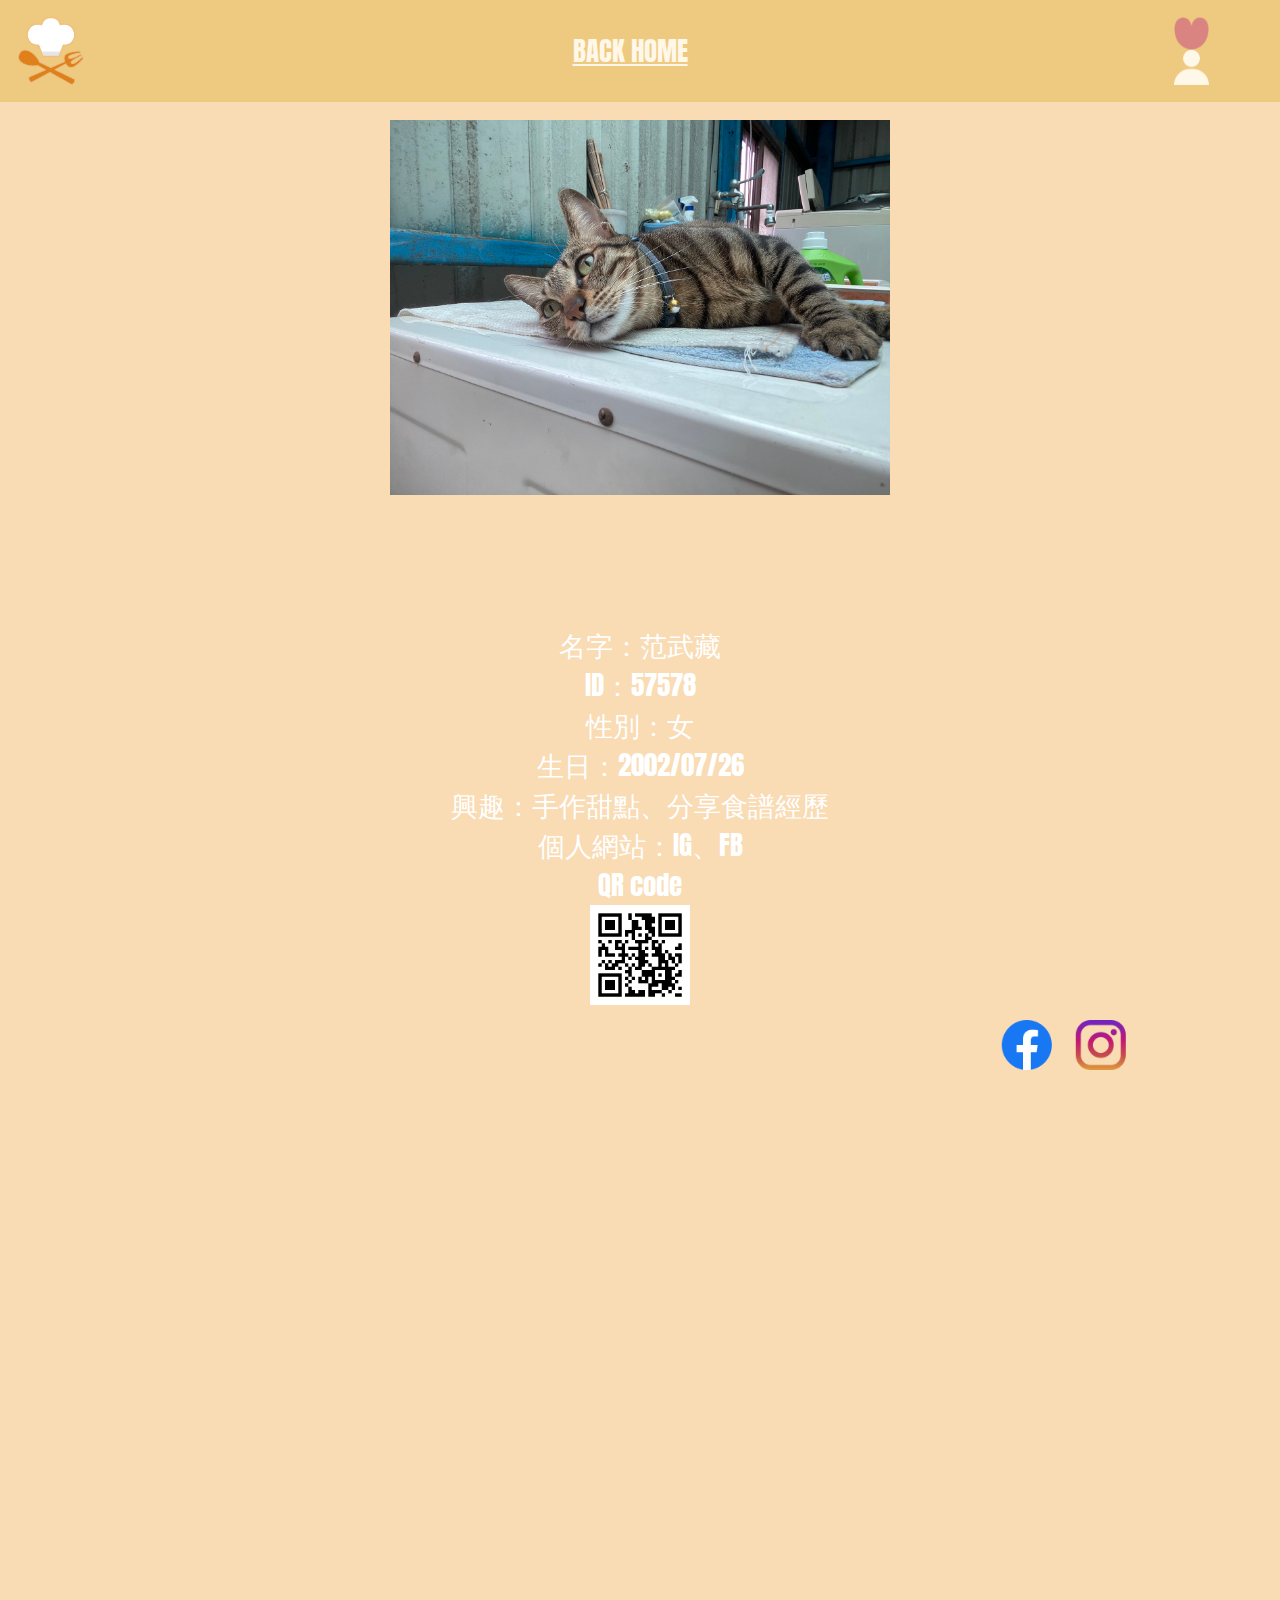
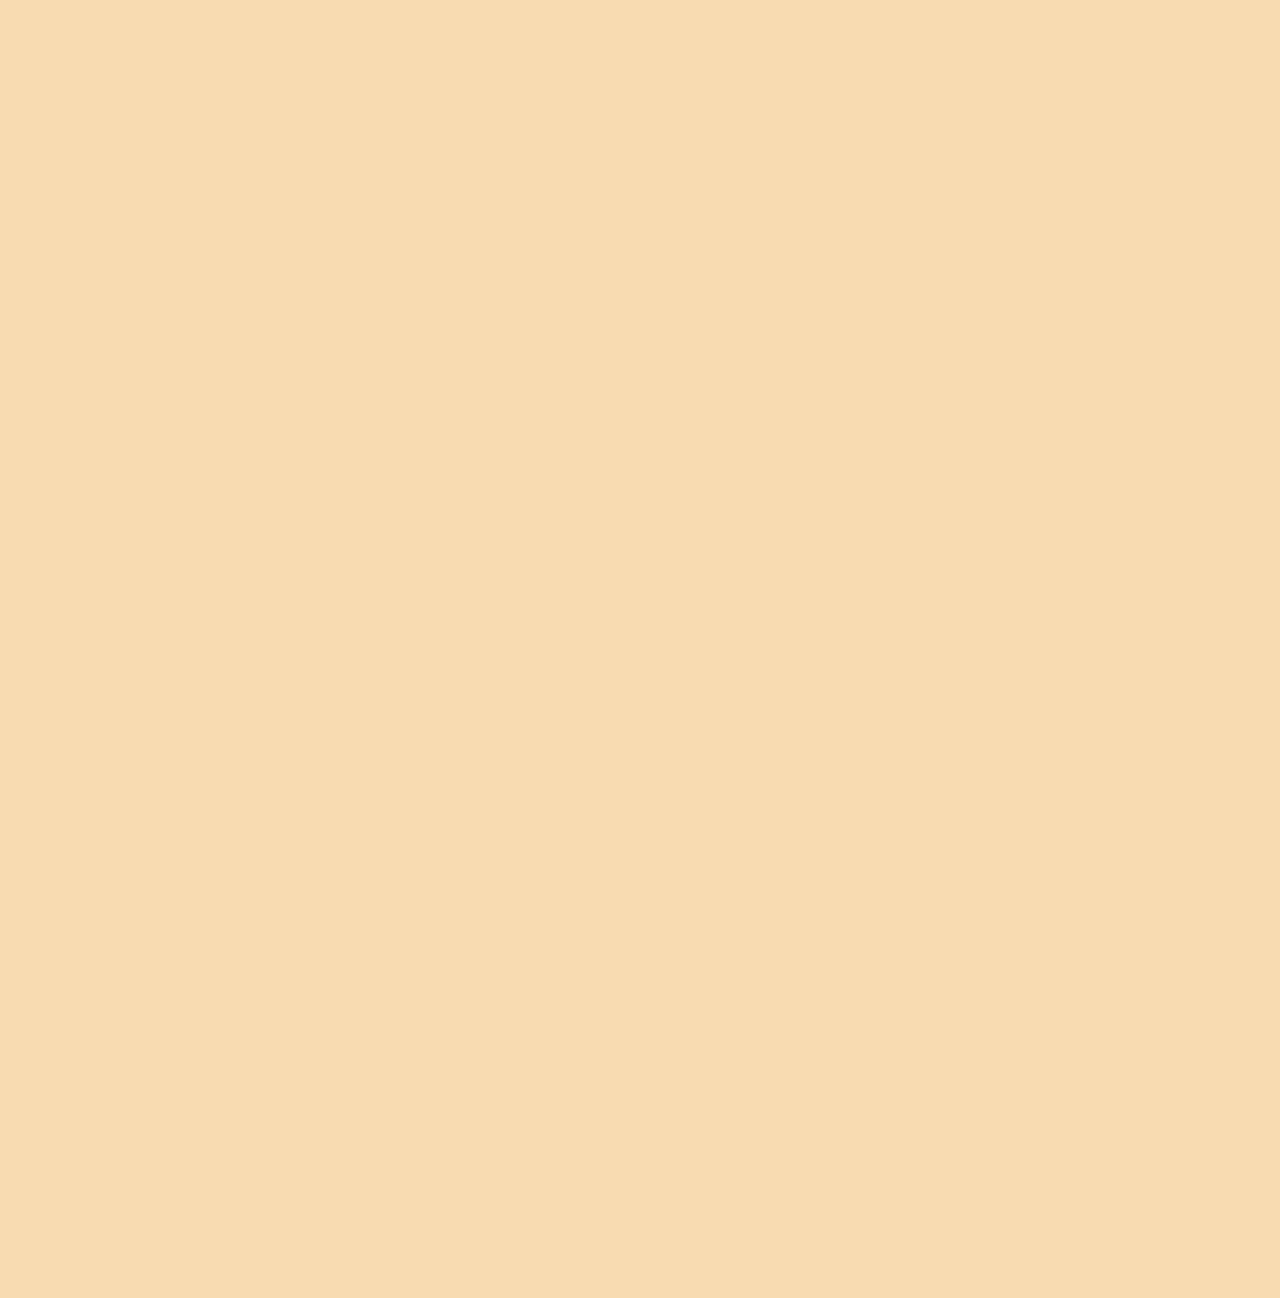
<file: profile.html>
<!DOCTYPE html>
<html lang="TW">

<head>
    <meta charset="UTF-8">
    <meta name="viewport" content="width=device-width, initial-scale=1.0">
    <title>Cock.com</title>
    <link rel="icon" href="/img/logo.png">
    <link rel="stylesheet" href="https://cdn.jsdelivr.net/npm/bootstrap@5.2.3/dist/css/bootstrap.min.css">
    <link rel="stylesheet" href="style.css">
    <link rel="preconnect" href="https://fonts.googleapis.com">
    <link rel="preconnect" href="https://fonts.gstatic.com" crossorigin>
    <link href="https://fonts.googleapis.com/css2?family=Anton&display=swap" rel="stylesheet">
    <link href="https://cdn.jsdelivr.net/npm/bootstrap@5.3.0-alpha1/dist/css/bootstrap.min.css" rel="stylesheet"
        integrity="sha384-GLhlTQ8iRABdZLl6O3oVMWSktQOp6b7In1Zl3/Jr59b6EGGoI1aFkw7cmDA6j6gD" crossorigin="anonymous">
</head>
<body>
<!-- bar -->
    <div class="container-fluid bg-yellow d-flex justify-content-between align-items-center p-3 fixed-top">
        <div class="logo">
            <img src="/img/logo.png" class="img-fluid me-3" alt="">
        </div>
        <div class="menu">
            <a href="/index.html" style="color:#FFF7E8;" class="me-5"></a>
            <a href="/index.html" style="color:#FFF7E8;"class="me-5">BACK HOME</a>
            <a href="/index.html" style="color:#FFF7E8;"></a>
        </div>
        <div class="icon">
            <a href="#"><img src="/img/heart .png" class="img-fluid me-2" alt=""></a>
            <a href="/profile.html"><img src="/img/profile.png" class="img-fluid me-2" alt=""></a>
        </div>
    </div>
<!-- food preparation -->
<div class="caption" >
    <div class="justify-content-center align-items-center text-center mb-4">
        <h2>- 個人介紹 -</h2>
    </div>  


    <div class="content">
        <div class="text-center">
            <img src="/img/cat.jpg" width="500px" alt="" class="mt-5">
        </div>
        <p class="text-center">
            名字：范武藏 <br>
            ID：57578 <br>
            性別：女 <br>
            生日：2002/07/26 <br>
            興趣：手作甜點、分享食譜經歷 <br>
            個人網站：IG、FB <br>
            QR code <br>
            <img src="/img/qrcode.png" width="100px" alt="" class="">
        </p>
</div>  
        <script src="https://cdn.jsdelivr.net/npm/bootstrap@5.3.0-alpha1/dist/js/bootstrap.bundle.min.js" integrity="sha384-w76AqPfDkMBDXo30jS1Sgez6pr3x5MlQ1ZAGC+nuZB+EYdgRZgiwxhTBTkF7CXvN" crossorigin="anonymous"></script>
        <div class="btn-custom" id="about">


  
<!-- footer -->
        <div class="cube">
            <div class="row vh-90 justify-content-center align-items-center">
                <div class="col-10">
                    <div class="social-instagran d-flex justify-content-center">
                        <a href="https://www.facebook.com/"><img src="/img/fb.png" class="img-fluid me-1" alt=""></a>
                        <a href="https://www.instagram.com/"><img src="/img/ins.png" class="img-fluid me-1" alt=""></a>
                    </div>
                </div>
            </div>
        </div>
    </div>
    <div class="yellow-background"></div>  
</div>          
</body>
<script src="/main.js"></script>
</html>
</file>
<file: style.css>
.bg-yellow {
    background: #EECA80;
}

.menu a {
    font-family: 'Anton', sans-serif;
    font-size: 20pt;
}

.icon {
    width: 90px;
}

.icon img {
    width: 35px;
}

.logo {
    width: 70px;
}

.container {
    margin-top: -50px;
  }

.carousel-item-body {
    z-index: 1;
}

.carousel-item {
    z-index: -1;
}

.carousel-item-body h1 {
    font-family: 'Anton', sans-serif;
    color: #FFF7E8 ;
}

.carousel-item-body h2 {
    font-family: 'Anton', sans-serif;
    color: #FFF7E8 ;
}

.title h1 {
    margin-top: -20px;
    margin-bottom: 40px;
    font-size: 30pt;
    font-family: 'Anton', sans-serif;
    color: #fff;
}

.btn-custom a {
  color: #EECA80;
  font-size: 20pt;
  font-family: 'Anton', sans-serif;
  background-color: #F9DBB4;
  border-color: #EECA80;
}


.caption h2 {
    margin-bottom: 20px;
    font-size: 30pt;
    font-family: 'Anton', sans-serif;
    color: #fff;
}


.content p {
    font-size: 20pt;
    margin: 130px;
    font-family: 'Anton', sans-serif;
    color: #fff;
  }


.cube {
    position: relative;
}

.social-instagran {
    position: absolute;
    bottom: 65px;
    left: 80%;
    transform: translateX(-15%);
  }
  
  .social-instagran a {
    margin-right: 20px;
  }
  
  .social-instagran img {
    width: 50px;
  }

  .yellow-background {
    position: absolute;
    top: 0;
    left: 0;
    width: 100%;
    height: 322%;
    background-color: #F9DBB4;
    z-index: -3; 
  }
</file>
